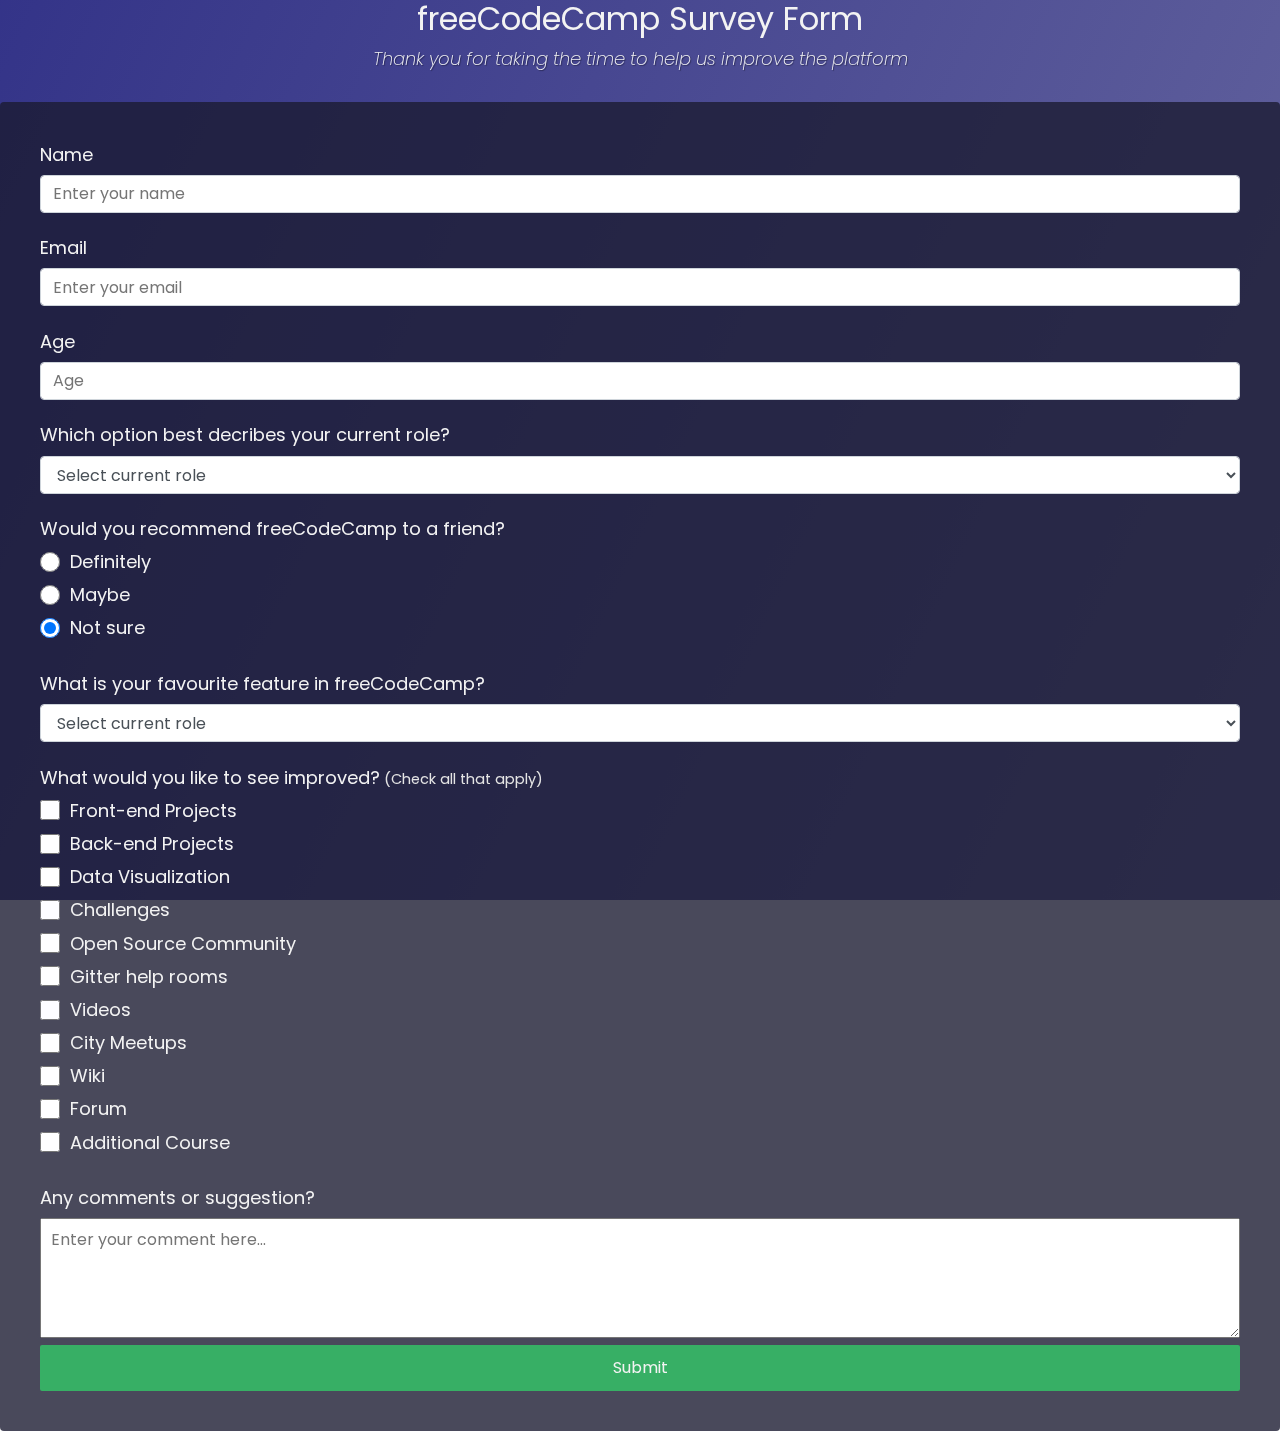
<file: 2023698722_SurveyForm/index.html>
<!DOCTYPE html>
<html>
  <head>
    <title>Survey Form</title>
    <link rel="stylesheet" href="styles.css">
    </head>
    <body>
      <header class="header"> 
        <h1 id="title" class="text-center">freeCodeCamp Survey Form</h1>
        <p id="description" class="description text-center">Thank you for taking the time to help us improve the platform</p>
      </header>
      <form id="survey-form">
        <section>
          <label id="name-label" type="text">Name</label>
          <input type="text" name="name" id="name" class="form-control" placeholder="Enter your name" required><br>
        </section>
        <section>
          <label id="email-label" type="email">Email</label>
          <input type="email" name="email" id="email" class="form-control" placeholder="Enter your email" required><br>
        </section>
        <section>
          <label id="number-label" type="number">Age</label>
          <input type="number" name="age" id="number" class="form-control" min="10" max="99" placeholder="Age" required><br>
        </section>
        <section>
          <p>Which option best decribes your current role?</p>
          <select id="dropdown" name="role" class="form-control">
            <option disable selected value>Select current role</option>
            <option value="student">Student</option>
            <option value="job">Full Time Job</option>
            <option value="learner">Full Time Learner</option>
            <option value="preferNo">Prefer not to say</option>
            <option value="other">Other</option>
          </select><br>
        </section>
        <section>
          <p>Would you recommend freeCodeCamp to a friend?</p>
          <label>
            <input name="user-recommend" value="definitely" type="radio" class="input-radio" checked>Definitely</label>
          <label>
            <input name="user-recommend" value="maybe" type="radio" class="input-radio" checked>Maybe</label>
          <label>
            <input name="user-recommend" value="not sure" type="radio" class="input-radio" checked>Not sure</label><br> 
        </section> 
        <section>
          <p>What is your favourite feature in freeCodeCamp?</p>
          <select id="most-like" name="mostLike" class="form-control">
            <option disable selected value>Select current role</option>
            <option value="challenges">Challenges</option>
            <option value="projects">Projects</option>
            <option value="community">Community</option>
            <option value="openSource">Open Source</option>
          </select><br>
        </section>
        <section>
          <p>What would you like to see improved?<span class="clue">(Check all that apply)</span></p>
          <label>
            <input name="prefer" value="front-end-projects" type="checkbox" class="input-checkbox">Front-end Projects</label>
          <label>
            <input name="prefer" value="back-end-projects" type="checkbox" class="input-checkbox">Back-end Projects</label>
          <label>
            <input name="prefer" value="data-visualization" type="checkbox" class="input-checkbox">Data Visualization</label>
          <label>
            <input name="prefer" value="challenges" type="checkbox" class="input-checkbox">Challenges</label>
          <label>
            <input name="prefer" value="openSource-Comm" type="checkbox" class="input-checkbox">Open Source Community</label>
          <label>
            <input name="prefer" value="gitter-help-rooms" type="checkbox" class="input-checkbox">Gitter help rooms</label>
          <label>
            <input name="prefer" value="videos" type="checkbox" class="input-checkbox">Videos</label>
          <label>
            <input name="prefer" value="city-meetups" type="checkbox" class="input-checkbox">City Meetups</label>
          <label>
            <input name="prefer" value="wiki" type="checkbox" class="input-checkbox">Wiki</label>
          <label>
            <input name="prefer" value="forum" type="checkbox" class="input-checkbox">Forum</label>
          <label>
            <input name="prefer" value="additional-course" type="checkbox" class="input-checkbox">Additional Course</label><br>
        </section>
        <section>
          <p>Any comments or suggestion?</p>
          <textarea id="comments" class="input-textarea" name="comment" placeholder="Enter your comment here..."></textarea><br>
        </section>
        <button type="submit" id="submit" class="submit-button">
            Submit
          </button>
    </form>
  </body
</html>
</file>
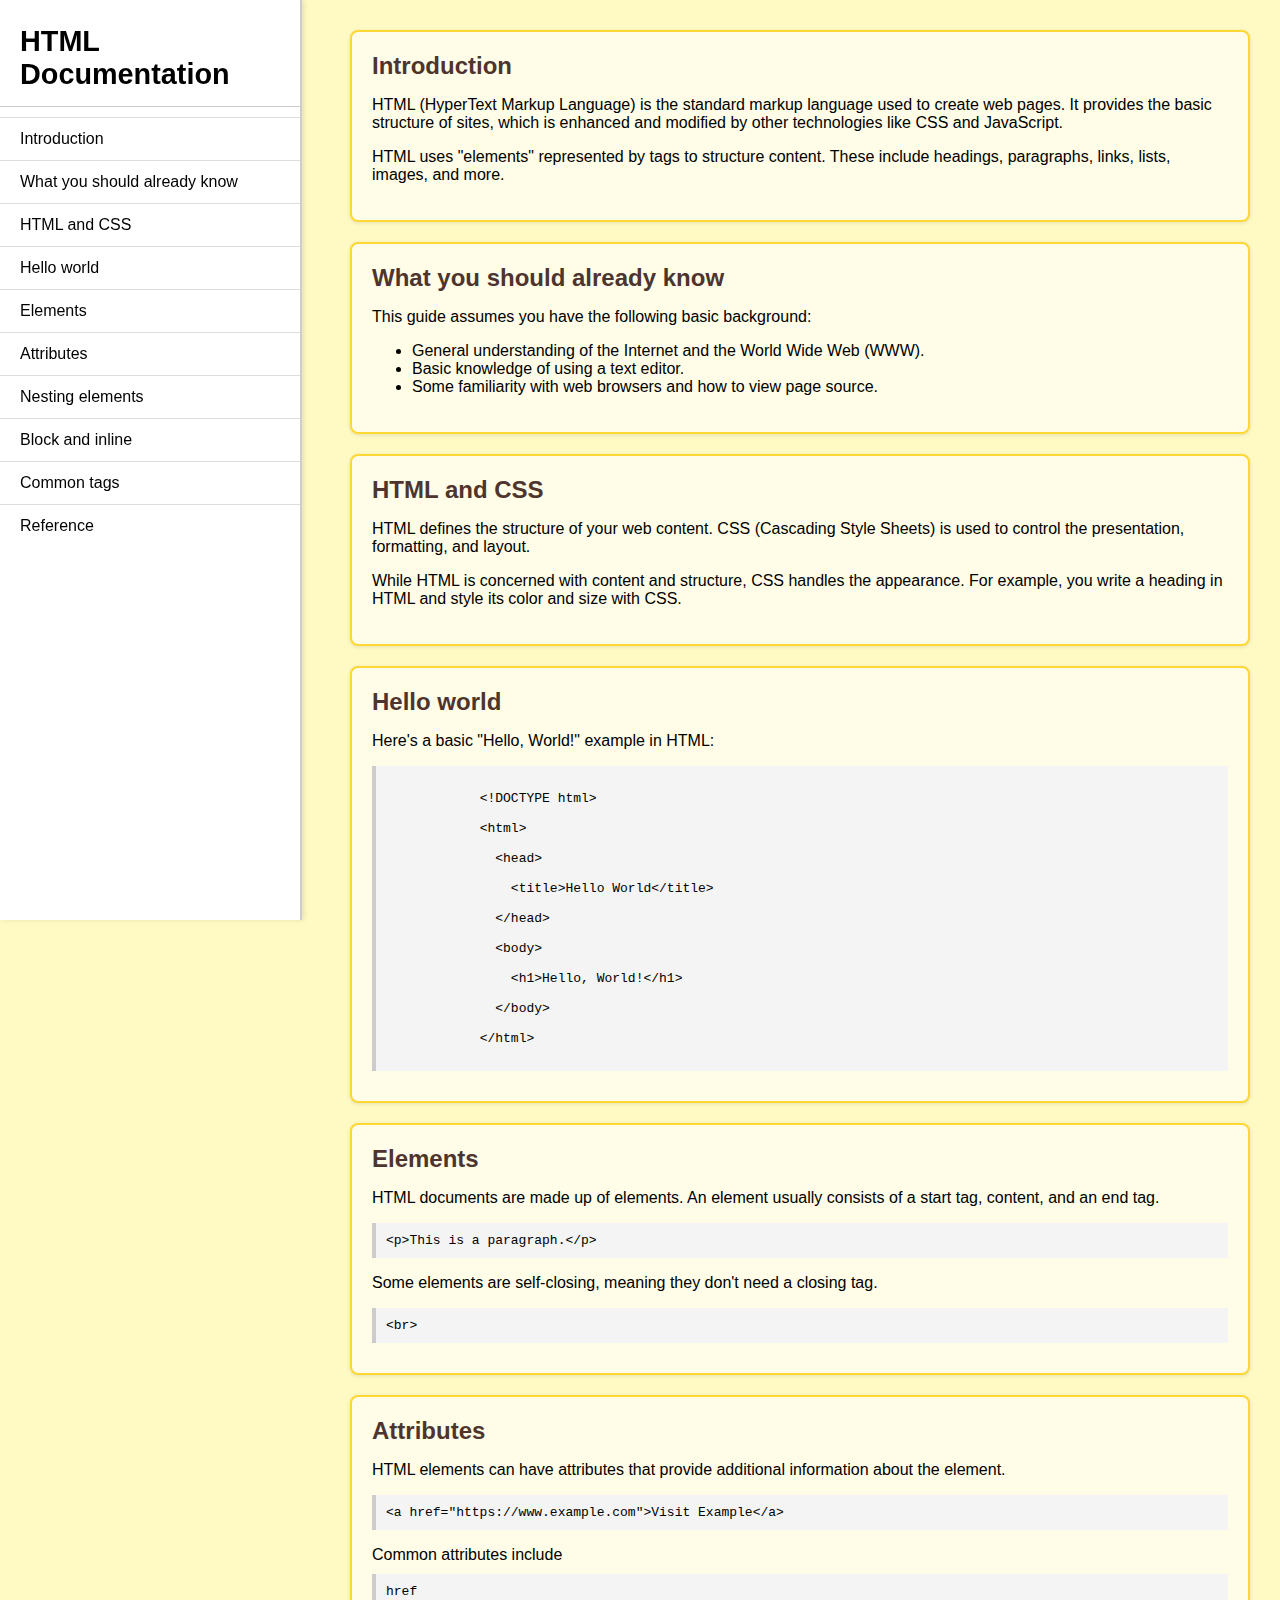
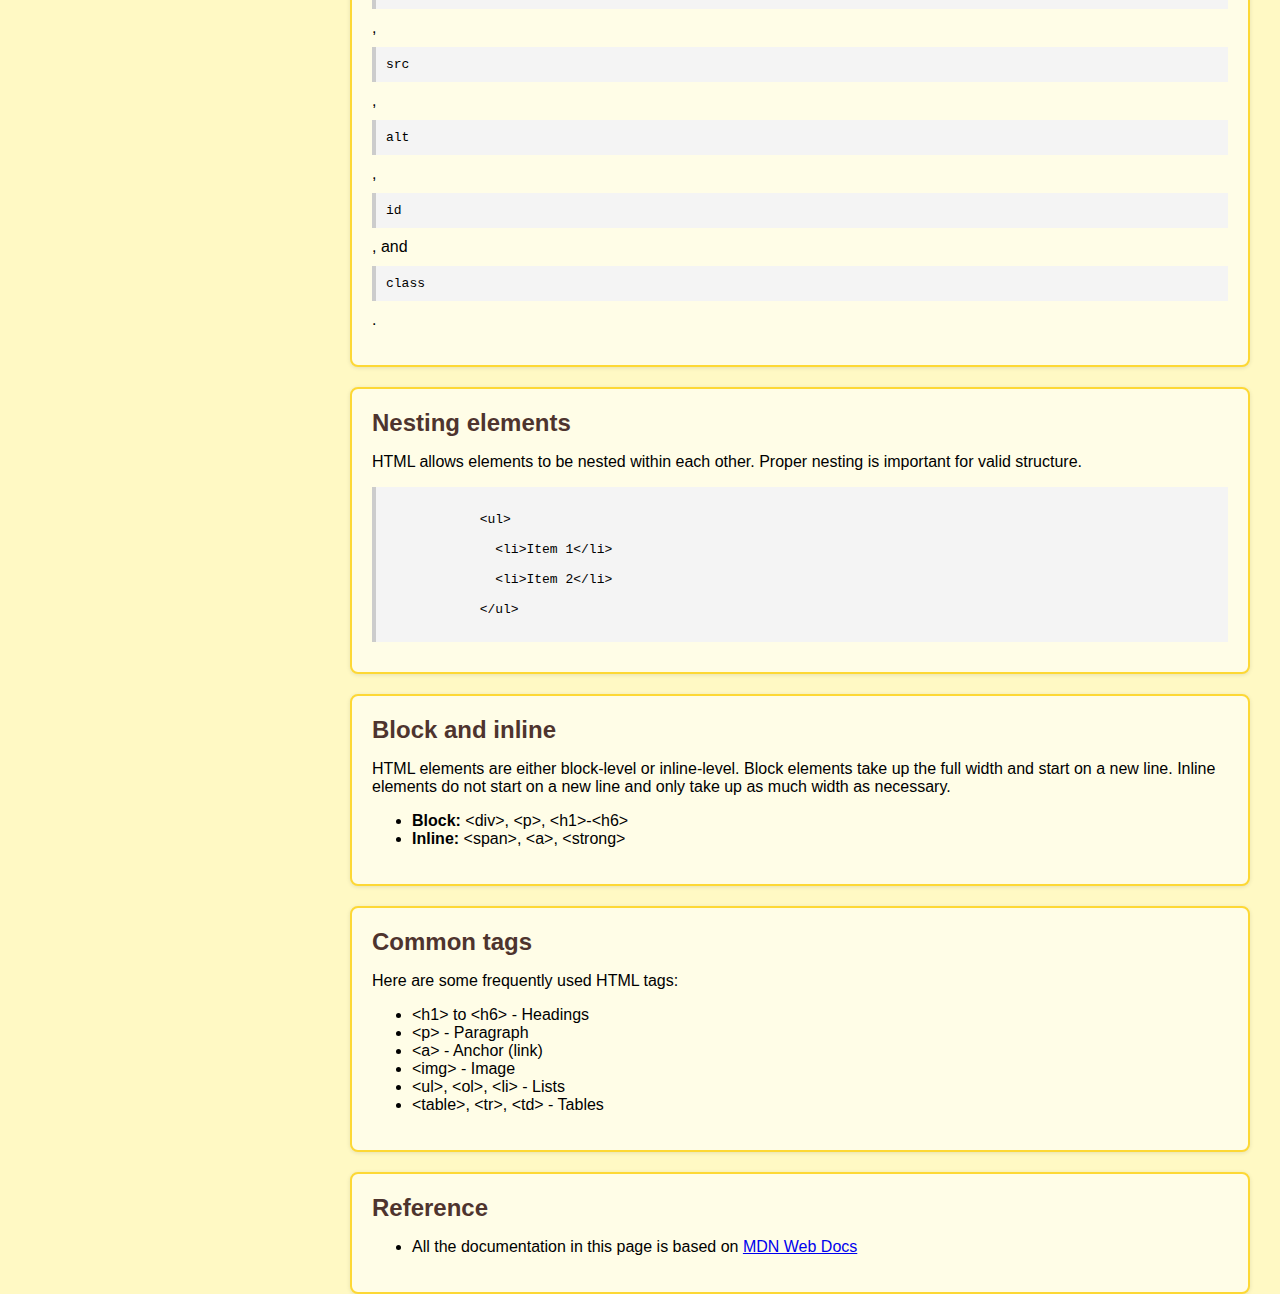
<file: 2023698722_TechnicalDocumentationPage/index.html>
<html>
  <head>
    <link rel="stylesheet" href="styles.css">
  </head>
  <body>
    <nav id="navbar">
      <header>HTML Documentation</header>
      <ul>
        <li><a class="nav-link" href="#Introduction">Introduction</a></li>
        <li><a class="nav-link" href="#What_you_should_already_know">What you should already know</a></li>
        <li><a class="nav-link" href="#HTML_and_CSS">HTML and CSS</a></li>
        <li><a class="nav-link" href="#Hello_world">Hello world</a></li>
        <li><a class="nav-link" href="#Elements">Elements</a></li>
        <li><a class="nav-link" href="#Attributes">Attributes</a></li>
        <li><a class="nav-link" href="#Nesting_elements">Nesting elements</a></li>
        <li><a class="nav-link" href="#Block_and_inline">Block and inline</a></li>
        <li><a class="nav-link" href="#Common_tags">Common tags</a></li>
        <li><a class="nav-link" href="#Reference">Reference</a></li>
      </ul>
    </nav>
    <main id="main-doc">
      <section class="main-section" id="Introduction">
        <header>Introduction</header>
        <article>
          <p>
            HTML (HyperText Markup Language) is the standard markup language used to create web pages. It provides the basic structure of sites, which is enhanced and modified by other technologies like CSS and JavaScript.
          </p>
          <p>
            HTML uses "elements" represented by tags to structure content. These include headings, paragraphs, links, lists, images, and more.
          </p>
        </article>
      </section>

      <section class="main-section" id="What_you_should_already_know">
        <header>What you should already know</header>
        <article>
          <p>This guide assumes you have the following basic background:</p>
          <ul>
            <li>General understanding of the Internet and the World Wide Web (WWW).</li>
            <li>Basic knowledge of using a text editor.</li>
            <li>Some familiarity with web browsers and how to view page source.</li>
          </ul>
        </article>
      </section>

      <section class="main-section" id="HTML_and_CSS">
        <header>HTML and CSS</header>
        <article>
          <p>
            HTML defines the structure of your web content. CSS (Cascading Style Sheets) is used to control the presentation, formatting, and layout.
          </p>
          <p>
            While HTML is concerned with content and structure, CSS handles the appearance. For example, you write a heading in HTML and style its color and size with CSS.
          </p>
        </article>
      </section>

      <section class="main-section" id="Hello_world">
        <header>Hello world</header>
        <article>
          <p>Here's a basic "Hello, World!" example in HTML:</p>
          <code>
            &lt;!DOCTYPE html&gt;<br>
            &lt;html&gt;<br>
            &nbsp;&nbsp;&lt;head&gt;<br>
            &nbsp;&nbsp;&nbsp;&nbsp;&lt;title&gt;Hello World&lt;/title&gt;<br>
            &nbsp;&nbsp;&lt;/head&gt;<br>
            &nbsp;&nbsp;&lt;body&gt;<br>
            &nbsp;&nbsp;&nbsp;&nbsp;&lt;h1&gt;Hello, World!&lt;/h1&gt;<br>
            &nbsp;&nbsp;&lt;/body&gt;<br>
            &lt;/html&gt;
          </code>
        </article>
      </section>

      <section class="main-section" id="Elements">
        <header>Elements</header>
        <article>
          <p>
            HTML documents are made up of elements. An element usually consists of a start tag, content, and an end tag.
          </p>
          <code>&lt;p&gt;This is a paragraph.&lt;/p&gt;</code>
          <p>
            Some elements are self-closing, meaning they don't need a closing tag.
          </p>
          <code>&lt;br&gt;</code>
        </article>
      </section>

      <section class="main-section" id="Attributes">
        <header>Attributes</header>
        <article>
          <p>
            HTML elements can have attributes that provide additional information about the element.
          </p>
          <code>&lt;a href="https://www.example.com"&gt;Visit Example&lt;/a&gt;</code>
          <p>
            Common attributes include <code>href</code>, <code>src</code>, <code>alt</code>, <code>id</code>, and <code>class</code>.
          </p>
        </article>
      </section>

      <section class="main-section" id="Nesting_elements">
        <header>Nesting elements</header>
        <article>
          <p>
            HTML allows elements to be nested within each other. Proper nesting is important for valid structure.
          </p>
          <code>
            &lt;ul&gt;<br>
            &nbsp;&nbsp;&lt;li&gt;Item 1&lt;/li&gt;<br>
            &nbsp;&nbsp;&lt;li&gt;Item 2&lt;/li&gt;<br>
            &lt;/ul&gt;
          </code>
        </article>
      </section>

      <section class="main-section" id="Block_and_inline">
        <header>Block and inline</header>
        <article>
          <p>
            HTML elements are either block-level or inline-level. Block elements take up the full width and start on a new line. Inline elements do not start on a new line and only take up as much width as necessary.
          </p>
          <ul>
            <li><strong>Block:</strong> &lt;div&gt;, &lt;p&gt;, &lt;h1&gt;-&lt;h6&gt;</li>
            <li><strong>Inline:</strong> &lt;span&gt;, &lt;a&gt;, &lt;strong&gt;</li>
          </ul>
        </article>
      </section>

      <section class="main-section" id="Common_tags">
        <header>Common tags</header>
        <article>
          <p>Here are some frequently used HTML tags:</p>
          <ul>
            <li>&lt;h1&gt; to &lt;h6&gt; - Headings</li>
            <li>&lt;p&gt; - Paragraph</li>
            <li>&lt;a&gt; - Anchor (link)</li>
            <li>&lt;img&gt; - Image</li>
            <li>&lt;ul&gt;, &lt;ol&gt;, &lt;li&gt; - Lists</li>
            <li>&lt;table&gt;, &lt;tr&gt;, &lt;td&gt; - Tables</li>
          </ul>
        </article>
      </section>

      <section class="main-section" id="Reference">
        <header>Reference</header>
        <article>
          <ul>
            <li>
              All the documentation in this page is based on
              <a href="https://developer.mozilla.org/en-US/docs/Web/HTML" target="_blank">MDN Web Docs</a>
            </li>
          </ul>
        </article>
      </section>
    </main>
  </body>
</html>
</file>
<file: 2023698722_SurveyForm/styles.css>
@import url('https://fonts.googleapis.com/css?family=Poppins:200i,400&display=swap');

:root {
  --color-white: #f3f3f3;
  --color-darkblue: #1b1b32;
  --color-darkblue-alpha: rgba(27, 27, 50, 0.8);
  --color-green: #37af65;
}

*,
*::before,
*::after {
  box-sizing: border-box;
}

body {
  font-family: 'Poppins', sans-serif;
  font-size: 1rem;
  font-weight: 400;
  line-height: 1.4;
  color: var(--color-white);
  margin: 0;
}

/* mobile friendly alternative to using background-attachment: fixed */
body::before {
  content: '';
  position: fixed;
  top: 0;
  left: 0;
  height: 100%;
  width: 100%;
  z-index: -1;
  background: var(--color-darkblue);
  background-image: linear-gradient(
      115deg,
      rgba(58, 58, 158, 0.8),
      rgba(136, 136, 206, 0.7)
    ),
    url(https://cdn.freecodecamp.org/testable-projects-fcc/images/survey-form-background.jpeg);
  background-size: cover;
  background-repeat: no-repeat;
  background-position: center;
}

h1 {
  font-weight: 400;
  line-height: 1.2;
}

p {
  font-size: 1.125rem;
}

h1,
p {
  margin-top: 0;
  margin-bottom: 0.5rem;
}

label {
  display: flex;
  align-items: center;
  font-size: 1.125rem;
  margin-bottom: 0.5rem;
}

input,
button,
select,
textarea {
  margin: 0;
  font-family: inherit;
  font-size: inherit;
  line-height: inherit;
}

button {
  border: none;
}

.container {
  width: 100%;
  margin: 3.125rem auto 0 auto;
}

@media (min-width: 576px) {
  .container {
    max-width: 540px;
  }
}

@media (min-width: 768px) {
  .container {
    max-width: 720px;
  }
}

.header {
  padding: 0 0.625rem;
  margin-bottom: 1.875rem;
}

.description {
  font-style: italic;
  font-weight: 200;
  text-shadow: 1px 1px 1px rgba(0, 0, 0, 0.4);
}

.clue {
  margin-left: 0.25rem;
  font-size: 0.9rem;
  color: #e4e4e4;
}

.text-center {
  text-align: center;
}

/* form */

form {
  background: var(--color-darkblue-alpha);
  padding: 2.5rem 0.625rem;
  border-radius: 0.25rem;
}

@media (min-width: 480px) {
  form {
    padding: 2.5rem;
  }
}

.form-group {
  margin: 0 auto 1.25rem auto;
  padding: 0.25rem;
}

.form-control {
  display: block;
  width: 100%;
  height: 2.375rem;
  padding: 0.375rem 0.75rem;
  color: #495057;
  background-color: #fff;
  background-clip: padding-box;
  border: 1px solid #ced4da;
  border-radius: 0.25rem;
  transition: border-color 0.15s ease-in-out, box-shadow 0.15s ease-in-out;
}

.form-control:focus {
  border-color: #80bdff;
  outline: 0;
  box-shadow: 0 0 0 0.2rem rgba(0, 123, 255, 0.25);
}

.input-radio,
.input-checkbox {
  display: inline-block;
  margin-right: 0.625rem;
  min-height: 1.25rem;
  min-width: 1.25rem;
}

.input-textarea {
  min-height: 120px;
  width: 100%;
  padding: 0.625rem;
  resize: vertical;
}

.submit-button {
  display: block;
  width: 100%;
  padding: 0.75rem;
  background: var(--color-green);
  color: inherit;
  border-radius: 2px;
  cursor: pointer;
}
</file>
<file: 2023698722_TechnicalDocumentationPage/styles.css>
/* General styles */
body {
  font-family: Arial, sans-serif;
  margin: 0;
  padding: 0;
  display: flex;
  background-color: #fff9c4; /* pastel yellow */
}

/* Sidebar Navigation */
nav#navbar {
  width: 300px;
  background-color: white;
  border-right: 2px solid #ccc;
  padding: 10px 0;
  position: fixed;
  height: 100vh;
  overflow-y: auto;
  box-shadow: 2px 0 5px rgba(0,0,0,0.1);
}

nav#navbar header {
  font-size: 1.8em;
  font-weight: bold;
  padding: 15px 20px;
  border-bottom: 1px solid #ccc;
  margin-bottom: 10px;
}

nav#navbar ul {
  list-style-type: none;
  padding: 0;
  margin: 0;
}

nav#navbar ul li {
  border-top: 1px solid #ddd;
}

nav#navbar a {
  display: block;
  text-decoration: none;
  color: black;
  padding: 12px 20px;
  font-size: 1em;
  transition: background-color 0.3s ease;
}

nav#navbar a:hover {
  background-color: #f0f0f0;
}

/* Main content */
#main-doc {
  margin-left: 320px;
  padding: 30px;
  flex-grow: 1;
}

/* Highlighted topic boxes */
section.main-section {
  background-color: #fffde7; /* lighter pastel yellow */
  border: 2px solid #fdd835;
  padding: 20px;
  margin-bottom: 20px;
  border-radius: 8px;
  box-shadow: 0 1px 4px rgba(0, 0, 0, 0.1);
}

/* Topic headers */
section.main-section > header {
  font-size: 1.5em;
  font-weight: bold;
  color: #4e342e;
  margin-bottom: 10px;
}

/* Code block */
code {
  background-color: #f4f4f4;
  padding: 10px;
  display: block;
  margin: 10px 0;
  white-space: pre-wrap;
  border-left: 4px solid #ccc;
  font-family: monospace;
}

/* Responsive design */
@media (max-width: 768px) {
  body {
    flex-direction: column;
  }

  nav#navbar {
    width: 100%;
    height: auto;
    position: relative;
    border-right: none;
    box-shadow: none;
  }

  #main-doc {
    margin-left: 0;
  }
}
</file>
